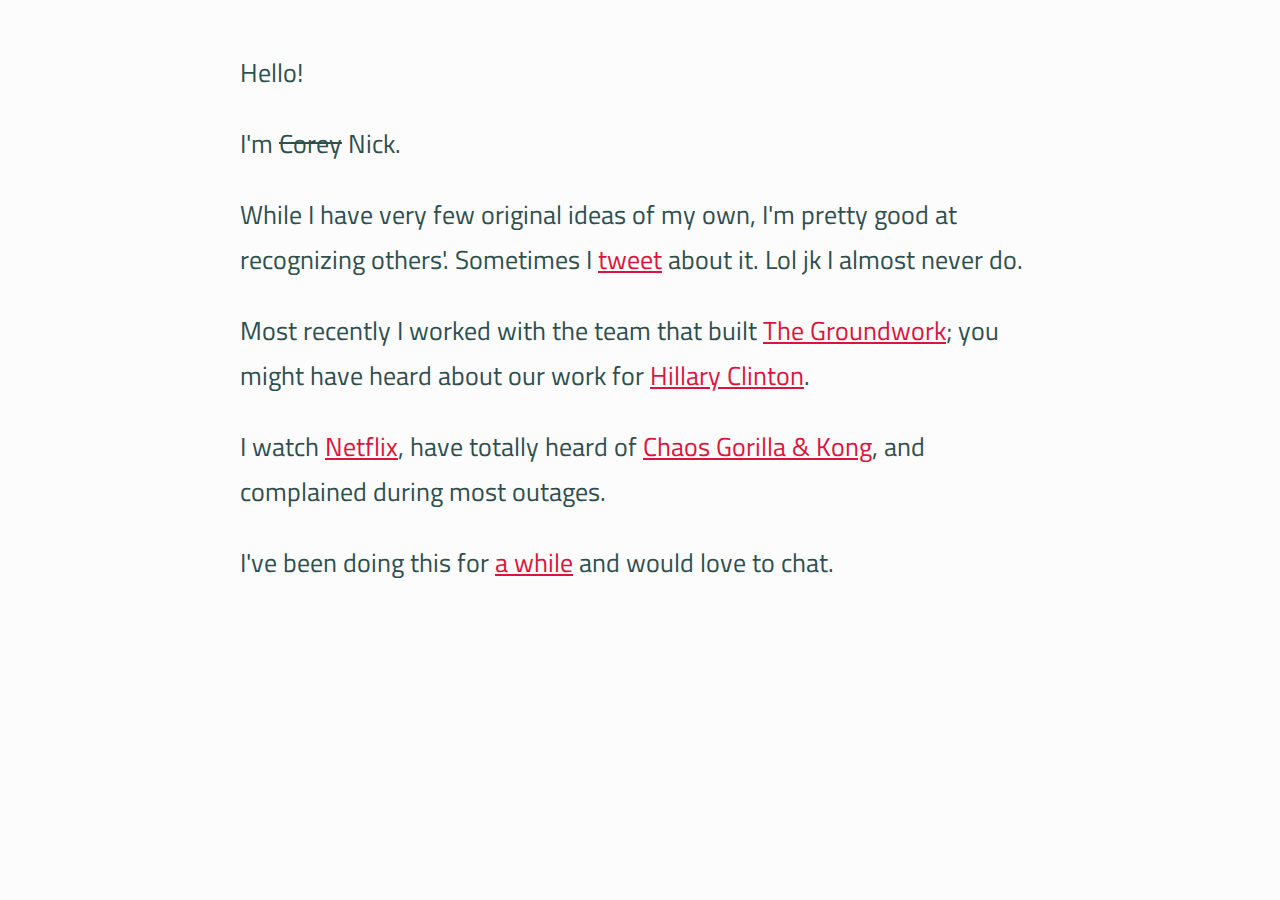
<file: index.html>
<!DOCTYPE html>
<html lang="en">
<head>
    <meta charset="UTF-8">
    <title>Nick Alesandro</title>
    <link href="https://fonts.googleapis.com/css?family=Raleway|Titillium+Web" rel="stylesheet">
    <link rel="stylesheet" href="style.css" media="all">
    <link rel="icon" type="image/png" href="https://nalesandro.github.io/images/pizza-dog.png">
<body>
    <div id="main">
        <p>Hello!</p>
        <p>I'm <s>Corey</s> Nick.</p>
        <p>While I have very few original ideas of my own, I'm pretty good at recognizing others'. Sometimes I <a href="https://twitter.com/nick_alesandro">tweet</a> about it.  Lol jk I almost never do.</p>
        <p>Most recently I worked with the team that built <a href="https://thegroundwork.com/">The Groundwork</a>; you might have heard about our work for <a href="https://qz.com/520652/groundwork-eric-schmidt-startup-working-for-hillary-clinton-campaign/"> Hillary Clinton</a>.</p>
        <p>I watch <a href="https://www.netflix.com">Netflix</a>, have totally heard of <a href="https://www.youtube.com/watch?v=ioXV28GtXeo">Chaos Gorilla & Kong</a>, and complained during most outages.</p>
        <p>I've been doing this for <a href="https://www.linkedin.com/in/nalesandro">a while</a> and would love to chat.</p>
    </div>
</body>
</html>
</file>
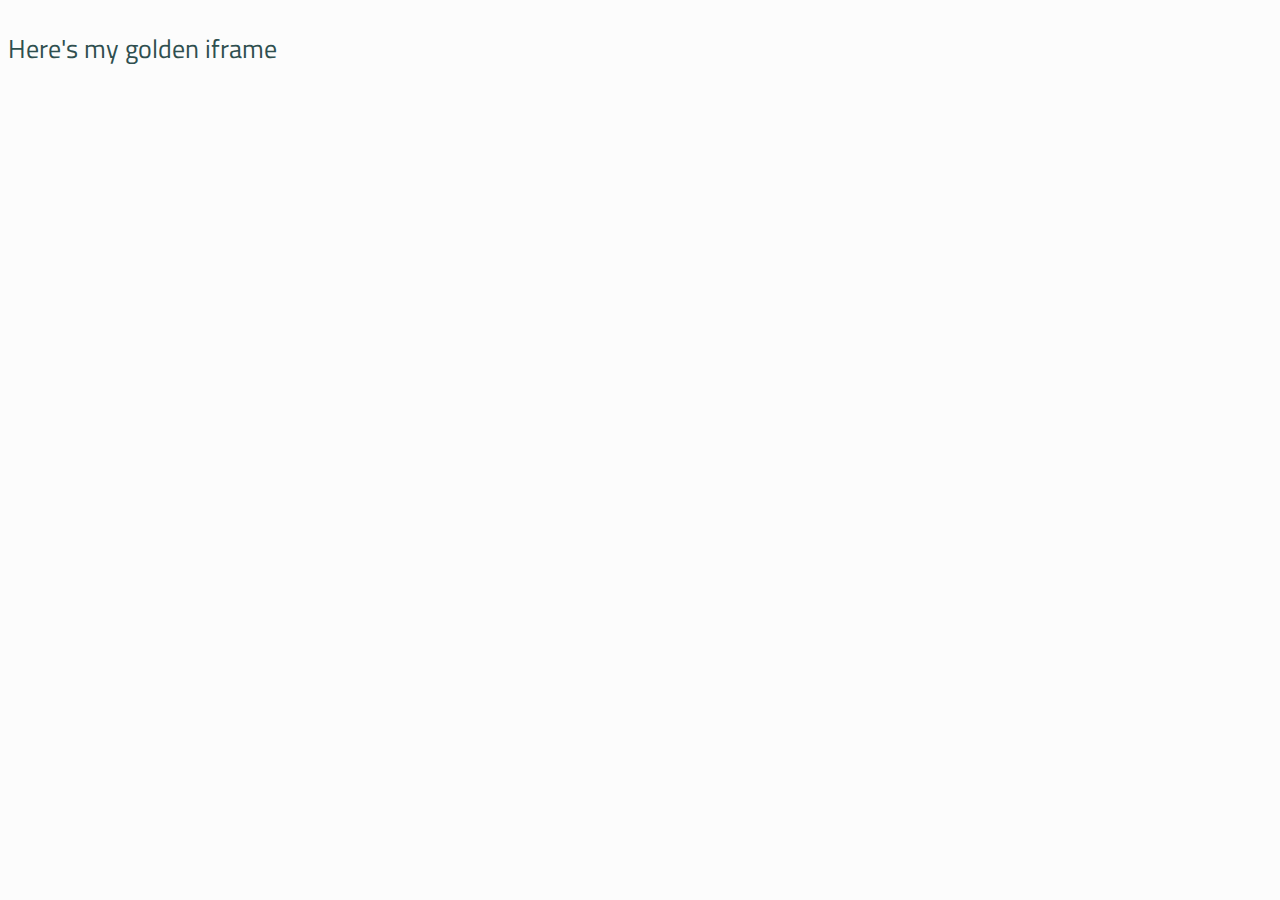
<file: golden.html>
<!DOCTYPE html>
<html lang="en">
<head>
    <meta charset="UTF-8">
    <title>Nick Alesandro</title>
    <link href="https://fonts.googleapis.com/css?family=Raleway|Titillium+Web" rel="stylesheet">
    <link rel="stylesheet" href="style.css" media="all">
    <link rel="icon" type="image/png" href="https://nalesandro.github.io/images/pizza-dog.png">
<body>
    <p>Here's my golden iframe</p>
    <iframe src="http://widget.goldenvolunteer.com/#db64d4105d37026f476e994097ce871184d3675f6a0f0bba411bc65ca7c56ce9" frameborder="0" width="600" height="400"></iframe>
</body>
</html>
</file>
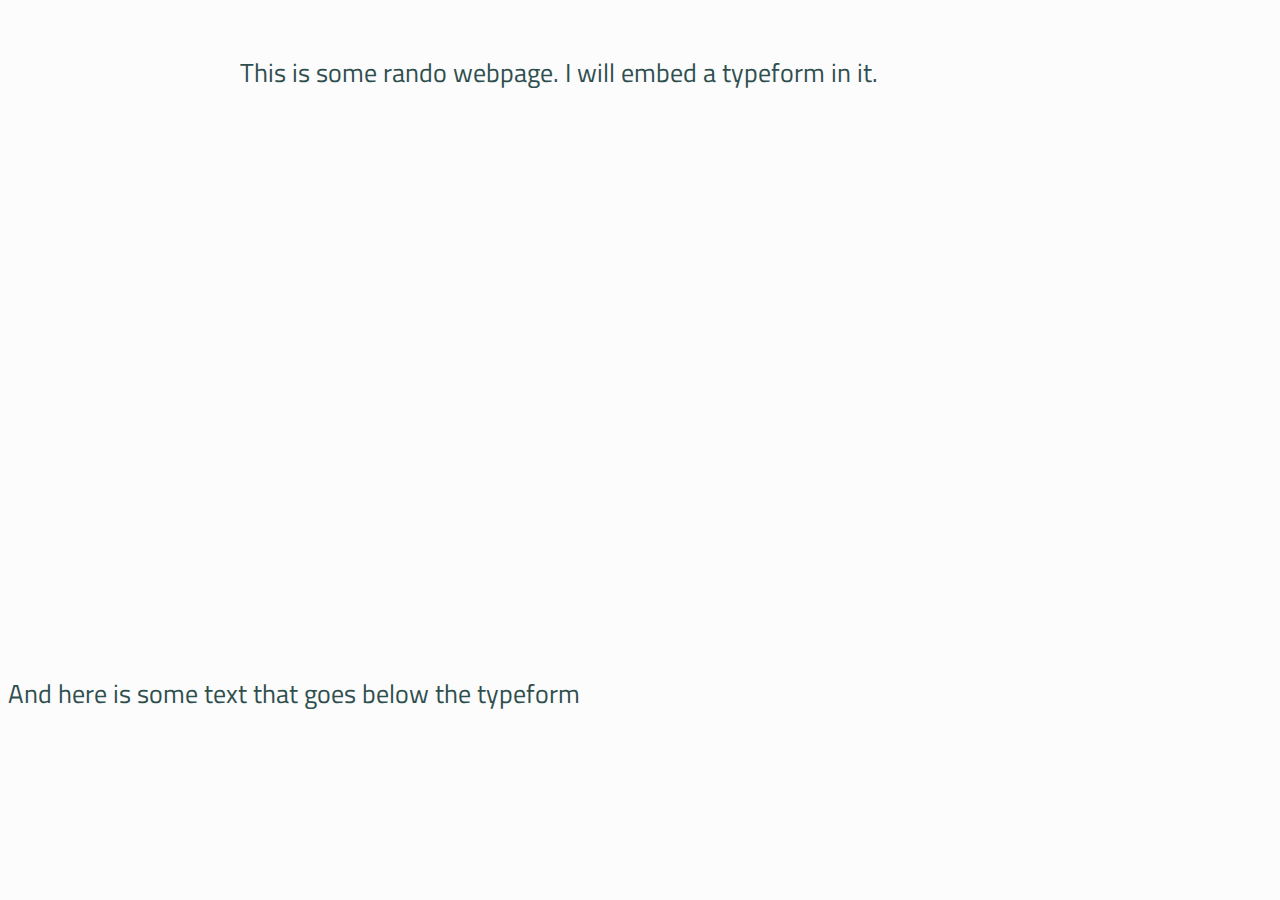
<file: typeform.html>
<!DOCTYPE html>
<html lang="en">
<head>
    <meta charset="UTF-8">
    <title>Typeform test page</title>
    <link href="https://fonts.googleapis.com/css?family=Raleway|Titillium+Web" rel="stylesheet">
    <link rel="stylesheet" href="style.css" media="all">
    <link rel="icon" type="image/png" href="https://nalesandro.github.io/images/pizza-dog.png">
<body>
    <div id="main">
        <p>This is some rando webpage.  I will embed a typeform in it.</p>
                <div class="typeform-widget" data-url="https://ovrclk.typeform.com/to/vlnSFf" data-transparency="100" style="width: 100%; height: 500px;"></div> <script> (function() { var qs,js,q,s,d=document, gi=d.getElementById, ce=d.createElement, gt=d.getElementsByTagName, id="typef_orm", b="https://embed.typeform.com/"; if(!gi.call(d,id)) { js=ce.call(d,"script"); js.id=id; js.src=b+"embed.js"; q=gt.call(d,"script")[0]; q.parentNode.insertBefore(js,q) } })() </script>       </div>
        <p>And here is some text that goes below the typeform</p>        
    </div>       
    </div>
</body>
</html>
</file>
<file: style.css>
html, body {
    font-size: 26px;
    line-height: 45px;
    font-family: 'Titillium Web', sans-serif;
    background-color: #fcfcfc;
    color: darkslategrey;
}

#main {
    width: 800px;
    margin: 50px auto;
}

a {
    color: crimson;
}
</file>
